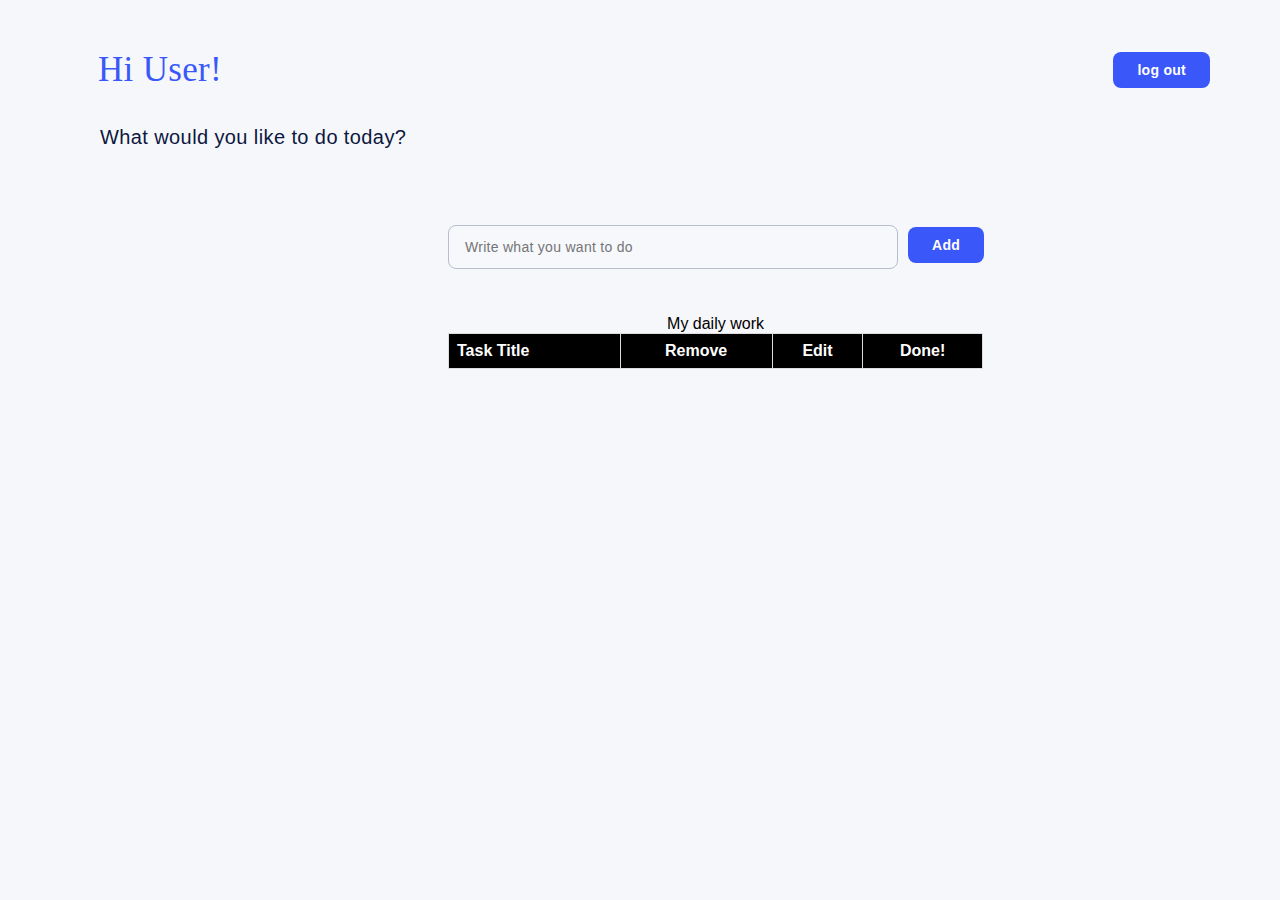
<file: todolist.html>
<!DOCTYPE html>
<html lang="en">
<head>
    <meta charset="UTF-8">
    <meta name="viewport" content="width=device-width, initial-scale=1.0">
    <link rel="stylesheet" href="css/all.min.css">
    <link rel="stylesheet" href="css/todolistpage.css">
    <title>Todo List</title>
</head>
<body>
    <section class="home">
        <h1 id="user" >Hi User!</h1>
        <p>What would you like to do today?</p>
        <div class="container">
            <div class="input-group">
                <input class="input-style" id="userworksInp" type="text" placeholder="Write what you want to do" name="userworks" required>
            </div>
            <div class="common-btn">
                <button id="addBtn">Add</button>
            </div>
        </div>

        <div id="tabelcontainer">
            <table >
                <caption>My daily work</caption>
                <thead>
                    <tr>
                        <th>Task Title</th>
                        <th style="text-align: center;">Remove</th>
                        <th  style="text-align: center;">Edit</th>
                        <th  style="text-align: center;">Done!</th>
                    </tr>
                </thead>
                <tbody id="mylist">

                </tbody>
            </table>               
         </div>
    </section>
    <section id="layer">
        <div class="layercontainer">
            <h1>Edit Task Title</h1>
            <div class="input-group">
                <input class="input-style" id="edituserworksInp" type="text" placeholder="Write what you want to do" name="edituserworks" required>
            </div>
            <div class="common-btn">
                <button id="CancelBtn">Cancel</button>
            </div>
            <div class="common-btn">
                <button id="ChangeBtn" >Change</button>
            </div>

        </div>
    </section>
    <div class="logout">
        <div class="common-btn">
            <button id="logoutBtn" >log out</button>
        </div> 
    </div>
    <script src="js/todolistpage.js"></script>
</body>
</html>
</file>
<file: css/todolistpage.css>
*{
    margin: 0;
    padding: 0;
    box-sizing: border-box;
}
body{
    background-color: #f6f7fa;
}
.home{
    padding: 25px 100px;
}
h1{
    margin-left: -2px;
    font-size: 35px;
    font-weight: 300;
    font-style: normal;
    font-stretch: normal;
    line-height: 1.43;
    letter-spacing: .3px;
    text-align: left;
    color: #3a57fa;
    padding-top: 20px;
    padding-bottom: 20px;
}
p{  
    font-size: 20px;
    font-weight: 500;
    font-style: normal;
    font-stretch: normal;
    line-height: 20px;
    letter-spacing: .4px;
    text-align: left;
    font-family: 'Segoe UI', Tahoma, Geneva, Verdana, sans-serif;
    color: #0d1740;
    padding-top: 12px;
    padding-bottom: 25px;
}

.input-group{
    border: 0;
    padding-bottom: 18px;
    margin-bottom: 0;
    float: left;
}
.container{
    position: absolute;
    top: 25%;
    left: 35%;
}
.input-group .input-style{
    border-color: #9B9DA7;
    background: none;
    background-color: #F6F8FC;
    border-radius: 8px;
    height: 44px;
    border: 1px solid #B9BECE;
    font-size: 14px;
    line-height: 22px;
    color: #2A2C33;
    width: 450px;
    padding: 4px 16px 4px;
    letter-spacing: 0.28px;
    outline: none;
}
.input-group .input-style:focus{
    border-color: #237eee;
}
.common-btn{
    float: left;
    margin-left: 10px;
    margin-top: 2px;
}
.common-btn button{
    outline: none;
    width: auto;
    padding: 0 24px;
    height: 36px;
    background-color: #3A57FA;
    border-radius: 8px;
    color: #fff;
    letter-spacing: 0.28px;
    vertical-align: middle;
    text-decoration: none;
    text-align: center;
    font-size: 14px;
    font-weight: 600;
    font-family: 'Trebuchet MS', 'Lucida Sans Unicode', 'Lucida Grande', 'Lucida Sans', Arial, sans-serif;
    border: none;
    margin: 0 0 20px;
    line-height: 33px;
    cursor: pointer;
}
.common-btn button:hover{
    background-color: #3447bf;
}
#tabelcontainer{
    width: 535px;
    height: auto;
    position: absolute;
    top: 35%;
    left: 35%;
}
table {
    font-family: arial, sans-serif;
    border-collapse: collapse;
    width: 100%;
}
  
td, th {
    border: 1px solid #dddddd;
    text-align: left;
    padding: 8px;
}
  
tr:nth-child(even) {
    background-color: #b0bcfc;
}

table th {
    background-color: black;
    color: white;
}
.remove , .edit{
    text-align: center;
    cursor: pointer;
}
.remove:hover{
    color: rgb(238, 34, 34);
}
.edit:hover{
    color: #237eee;
}
.Done input{
    cursor: pointer;
}
/*update layer*/
#layer{
    position: absolute;
    top: 0;
    left: 0;
    width: 100%;
    height: 100vh;
    background-image: linear-gradient(rgba(0,0,0,0.5),rgba(0,0,0,0.5));
    overflow-x: hidden;
    display: none;
}
.layercontainer{
    position: relative;
    top: 27%;
    left: 32%;
    display: inline-block;
    background-color: #b0bcfc;
    padding: 50px 100px;
    border-radius: 15px;
}
#layer .input-group{
    float: none;
}
#layer .common-btn{
    float: right;
}
.checkmark{
    display: none;
    margin-right: 4px;
    color: #109600;
}
.doneword{
    display: none;
    color: #109600;

    margin: 0;
    padding: 0;
    margin-right: 4px;
}
.logout{
    position: absolute;
    top: 50px;
    right:70px;
}
</file>
